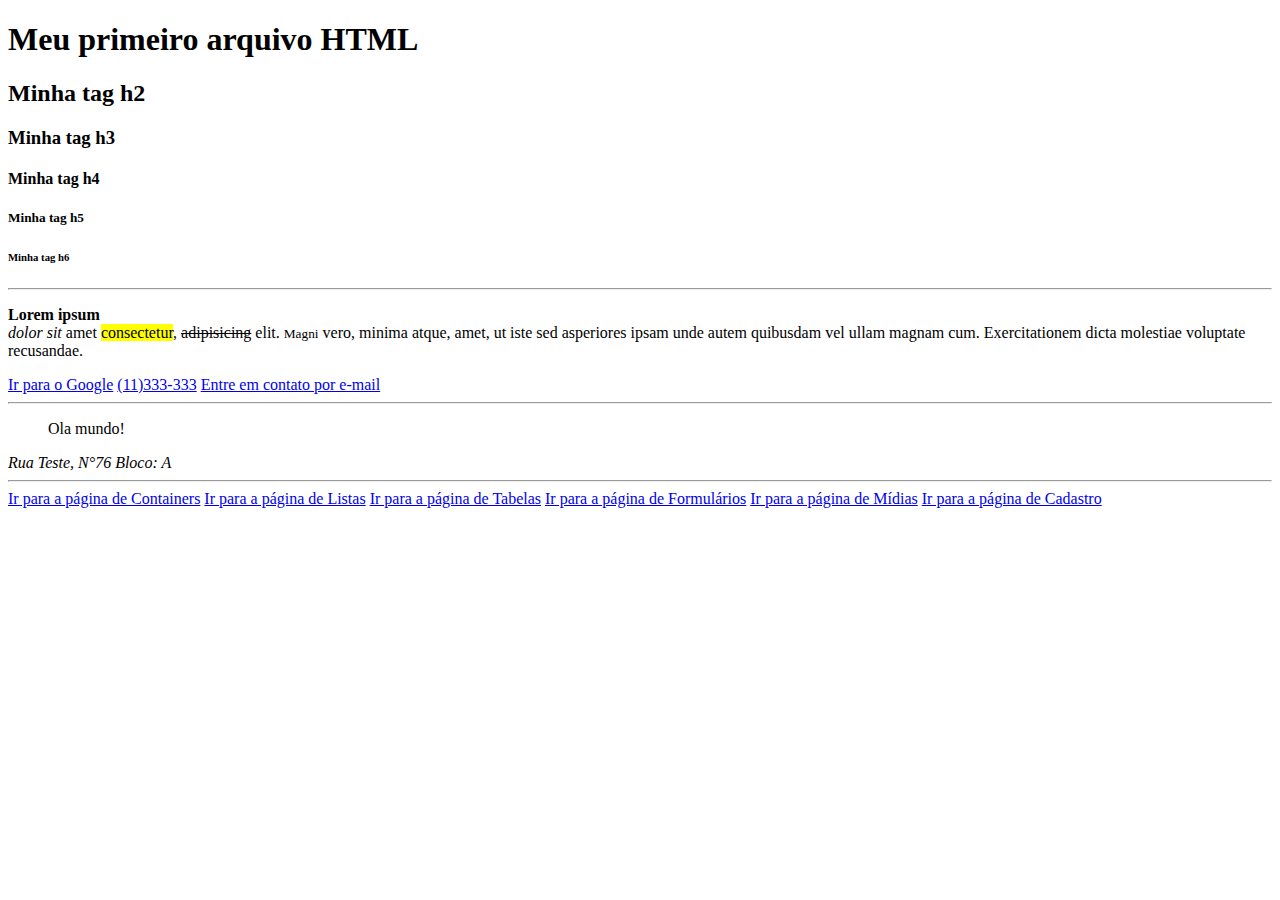
<file: HTML/index.html>
<!DOCTYPE html>
<html lang="pt-br">
<head>
    <meta charset="UTF-8">
    <meta http-equiv="X-UA-Compatible" content="IE=edge">
    <meta name="viewport" content="width=device-width, initial-scale=1.0">
    <title>Document</title>
</head>
<body>
    <h1>Meu primeiro arquivo HTML</h1>
    <h2>Minha tag h2</h2>
    <h3>Minha tag h3</h3>
    <h4>Minha tag h4</h4>
    <h5>Minha tag h5</h5>
    <h6>Minha tag h6</h6>
    <hr />
    <p>
        <b>Lorem</b> <strong>ipsum</strong> <br />
        <i>dolor</i> <em>sit</em> amet <mark>consectetur</mark>, 
        <del>adipisicing</del> elit. <small>Magni</small> vero, <span>minima </span> atque, amet, ut iste sed asperiores ipsam unde autem quibusdam vel ullam magnam cum. Exercitationem dicta molestiae voluptate recusandae.
    </p>
    <a href="https://google.com" title="Ir para o site do Google">Ir para o Google</a>
    <a href="11333333">(11)333-333</a>
    <a href="mailto:nicacioufrn@gmail.com">Entre em contato por e-mail</a>
    
    <hr />
    <blockquote>
        Ola mundo!
    </blockquote>
    <address>Rua Teste, N°76 Bloco: A</address>
    <hr />
    <a href="./containers.html">Ir para a página de Containers</a>
    <a href="./listas.html">Ir para a página de Listas</a>
    <a href="./tabelas.html">Ir para a página de Tabelas</a>
    <a href="./forms.html">Ir para a página de Formulários</a>
    <a href="./midia.html">Ir para a página de Mídias</a>
    <a href="./cadastro.html">Ir para a página de Cadastro</a>
</body>
</html>
</file>
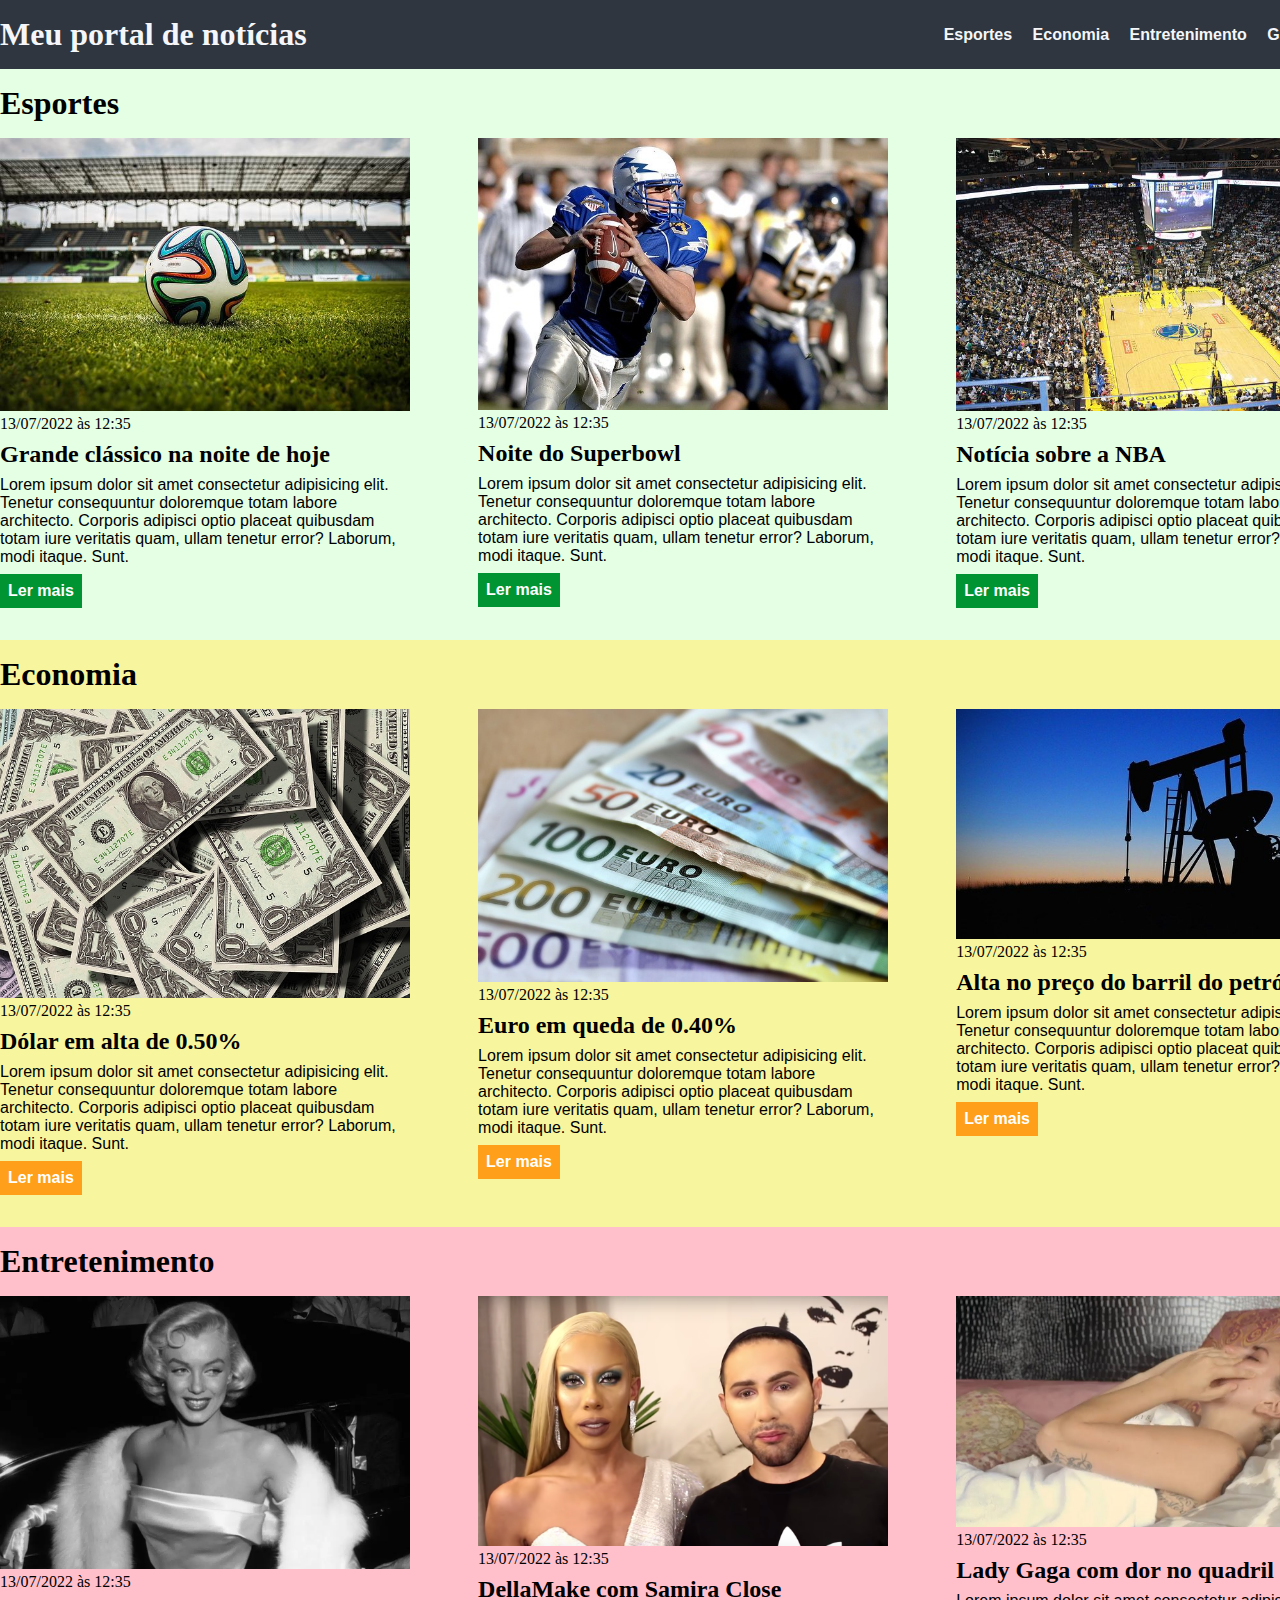
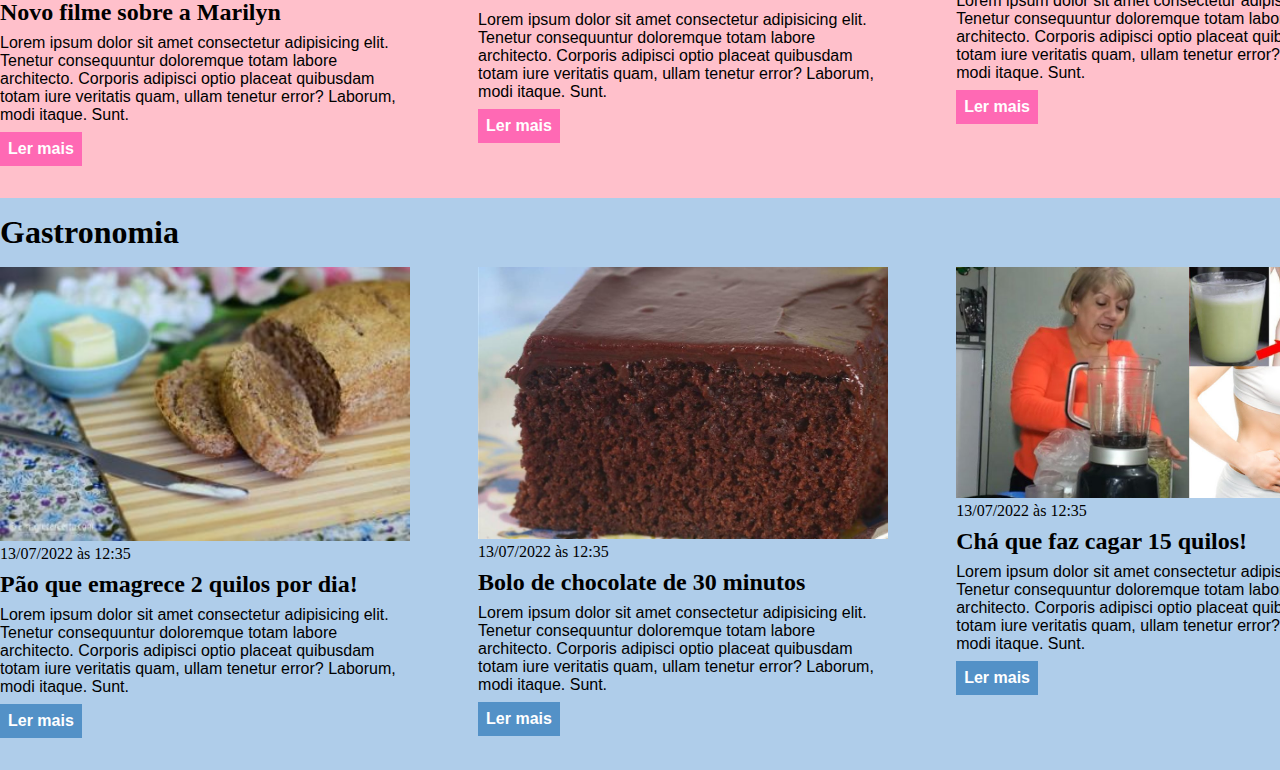
<file: css_support_class/css/index.html>
<!DOCTYPE html>
<html lang="pt-BR">
<head>
    <meta charset="UTF-8">
    <meta http-equiv="X-UA-Compatible" content="IE=edge">
    <meta name="viewport" content="width=device-width, initial-scale=1.0">
    <title>Meu portal de notícias</title>
    <link rel="stylesheet" href="./main.css" />
</head>
<body>
    <header>
        <div class="contanier">
            <h1>Meu portal de notícias</h1>
            <nav>
                <ul>
                    <li>
                        <a href="#sports" title="Ir para a seção de esportes">Esportes</a>
                    </li>
                    <li>
                        <a href="#economy" title="Ir para a seção de notícias">Economia</a>
                    </li>
                    <li>
                        <a href="#entretenimento" title="Ir para a seção de entretenimento">Entretenimento</a>
                    </li>
                    <li>
                        <a href="#gastronomy" title="Ir para a seção de gastronomia">Gastronomia</a>
                    </li>
                </ul>
            </nav>
        </div>
    </header>
    
        <section id="sports">
            <div class="contanier">
                <h2>Esportes</h2>
                <div class="articles">
                    <article>
                        <img src="./imagens/futebol.jpg" alt="Bola de futebol no gramado" />
                        <header>
                            <time class="creation-date">13/07/2022 às 12:35</time>
                        </header>
                        <h3>Grande clássico na noite de hoje</h3>
                        <p>
                            Lorem ipsum dolor sit amet consectetur adipisicing elit. Tenetur consequuntur doloremque totam labore architecto. Corporis adipisci optio placeat quibusdam totam iure veritatis quam, ullam tenetur error? Laborum, modi itaque. Sunt.
                        </p>
                        <a href="#" title="Leia a notícia completa">Ler mais</a>
                    </article>
                    <article>
                        <img src="./imagens/futebol-americano.jpg" alt="Jogador de futebol americano correndo com a bola na mão" />
                        <header>
                            <time>13/07/2022 às 12:35</time>
                        </header>
                        <h3>Noite do Superbowl</h3>
                        <p>
                            Lorem ipsum dolor sit amet consectetur adipisicing elit. Tenetur consequuntur doloremque totam labore architecto. Corporis adipisci optio placeat quibusdam totam iure veritatis quam, ullam tenetur error? Laborum, modi itaque. Sunt.
                        </p>
                        <a href="#" title="Leia a notícia completa">Ler mais</a>
                    </article>
                    <article>
                        <img src="./imagens/basquete.jpg" title="Vista aérea de uma quadra de basquete" />
                        <header>
                            <time>13/07/2022 às 12:35</time>
                        </header>
                        <h3>Notícia sobre a NBA</h3>
                        <p>
                            Lorem ipsum dolor sit amet consectetur adipisicing elit. Tenetur consequuntur doloremque totam labore architecto. Corporis adipisci optio placeat quibusdam totam iure veritatis quam, ullam tenetur error? Laborum, modi itaque. Sunt.
                        </p>
                        <a href="#" title="Leia a notícia completa">Ler mais</a>
                    </article>
                </div>
            </div>
        </section>
    
        <section id="economy">
            <div class="contanier">
                <h2>Economia</h2>
                <div class="articles">
                    <article>
                        <img src="./imagens/dolares.jpg" alt="Muitos dólares" />
                        <header>
                            <time>13/07/2022 às 12:35</time>
                        </header>
                        <h3>Dólar em alta de 0.50%</h3>
                        <p>
                            Lorem ipsum dolor sit amet consectetur adipisicing elit. Tenetur consequuntur doloremque totam labore architecto. Corporis adipisci optio placeat quibusdam totam iure veritatis quam, ullam tenetur error? Laborum, modi itaque. Sunt.
                        </p>
                        <a href="#" title="Leia a notícia completa">Ler mais</a>
                    </article>
                    <article>
                        <img src="./imagens/euro.jpg" alt="Várias notas de euro" />
                        <header>
                            <time>13/07/2022 às 12:35</time>
                        </header>
                        <h3>Euro em queda de 0.40%</h3>
                        <p>
                            Lorem ipsum dolor sit amet consectetur adipisicing elit. Tenetur consequuntur doloremque totam labore architecto. Corporis adipisci optio placeat quibusdam totam iure veritatis quam, ullam tenetur error? Laborum, modi itaque. Sunt.
                        </p>
                        <a href="#" title="Leia a notícia completa">Ler mais</a>
                    </article>
                    <article>
                        <img src="./imagens/petroleo.jpg" alt="Extração de petróleo" />
                        <header>
                            <time>13/07/2022 às 12:35</time>
                        </header>
                        <h3>Alta no preço do barril do petróleo</h3>
                        <p>
                            Lorem ipsum dolor sit amet consectetur adipisicing elit. Tenetur consequuntur doloremque totam labore architecto. Corporis adipisci optio placeat quibusdam totam iure veritatis quam, ullam tenetur error? Laborum, modi itaque. Sunt.
                        </p>
                        <a href="#" title="Leia a notícia completa">Ler mais</a>
                    </article>
                </div>
            </div>
        </section>

        <section id="entretenimento">
            <div class="contanier">
                <h2>Entretenimento</h2>
                <div class="articles">
                    <article>
                        <img src="./imagens/marilyn-monroe-suicicc81dio-ou-assassinato__home.webp" alt="Marilyn Monroe" />
                        <header>
                            <time>13/07/2022 às 12:35</time>
                        </header>
                        <h3>Novo filme sobre a Marilyn</h3>
                        <p>
                            Lorem ipsum dolor sit amet consectetur adipisicing elit. Tenetur consequuntur doloremque totam labore architecto. Corporis adipisci optio placeat quibusdam totam iure veritatis quam, ullam tenetur error? Laborum, modi itaque. Sunt.
                        </p>
                        <a href="#" title="Leia a notícia completa">Ler mais</a>
                    </article>
                    <article>
                        <img src="./imagens/Captura-de-Tela-2020-03-04-às-13.35.28.png" alt="Bianca DellaFancy e Samira Close" />
                        <header>
                            <time>13/07/2022 às 12:35</time>
                        </header>
                        <h3>DellaMake com Samira Close</h3>
                        <p>
                            Lorem ipsum dolor sit amet consectetur adipisicing elit. Tenetur consequuntur doloremque totam labore architecto. Corporis adipisci optio placeat quibusdam totam iure veritatis quam, ullam tenetur error? Laborum, modi itaque. Sunt.
                        </p>
                        <a href="#" title="Leia a notícia completa">Ler mais</a>
                    </article>
                    <article>
                        <img src="./imagens/maxresdefault.jpg" alt="Lady Gaga doente" />
                        <header>
                            <time>13/07/2022 às 12:35</time>
                        </header>
                        <h3>Lady Gaga com dor no quadril</h3>
                        <p>
                            Lorem ipsum dolor sit amet consectetur adipisicing elit. Tenetur consequuntur doloremque totam labore architecto. Corporis adipisci optio placeat quibusdam totam iure veritatis quam, ullam tenetur error? Laborum, modi itaque. Sunt.
                        </p>
                        <a href="#" title="Leia a notícia completa">Ler mais</a>
                    </article>
                </div>
            </div>
        </section>

        <section id="gastronomy">
            <div class="contanier">
                <h2>Gastronomia</h2>
                <div class="articles">
                    <article>
                        <img src="./imagens/pao-integral-caseiro-1024x683.jpg" alt="Pão integral" />
                        <header>
                            <time>13/07/2022 às 12:35</time>
                        </header>
                        <h3>Pão que emagrece 2 quilos por dia!</h3>
                        <p>
                            Lorem ipsum dolor sit amet consectetur adipisicing elit. Tenetur consequuntur doloremque totam labore architecto. Corporis adipisci optio placeat quibusdam totam iure veritatis quam, ullam tenetur error? Laborum, modi itaque. Sunt.
                        </p>
                        <a href="#" title="Leia a notícia completa">Ler mais</a>
                    </article>
                    <article>
                        <img src="./imagens/900_receita-de-receita-de-bolo-de-chocolate.jpeg" alt="Bolo de chocolate" />
                        <header>
                            <time>13/07/2022 às 12:35</time>
                        </header>
                        <h3>Bolo de chocolate de 30 minutos</h3>
                        <p>
                            Lorem ipsum dolor sit amet consectetur adipisicing elit. Tenetur consequuntur doloremque totam labore architecto. Corporis adipisci optio placeat quibusdam totam iure veritatis quam, ullam tenetur error? Laborum, modi itaque. Sunt.
                        </p>
                        <a href="#" title="Leia a notícia completa">Ler mais</a>
                    </article>
                    <article>
                        <img src="./imagens/maxresdefault (1).jpg" alt="Moça do chá" />
                        <header>
                            <time>13/07/2022 às 12:35</time>
                        </header>
                        <h3>Chá que faz cagar 15 quilos!</h3>
                        <p>
                            Lorem ipsum dolor sit amet consectetur adipisicing elit. Tenetur consequuntur doloremque totam labore architecto. Corporis adipisci optio placeat quibusdam totam iure veritatis quam, ullam tenetur error? Laborum, modi itaque. Sunt.
                        </p>
                        <a href="#" title="Leia a notícia completa">Ler mais</a>
                    </article>
                </div>
            </div>
        </section>

</body>
</html>
</file>
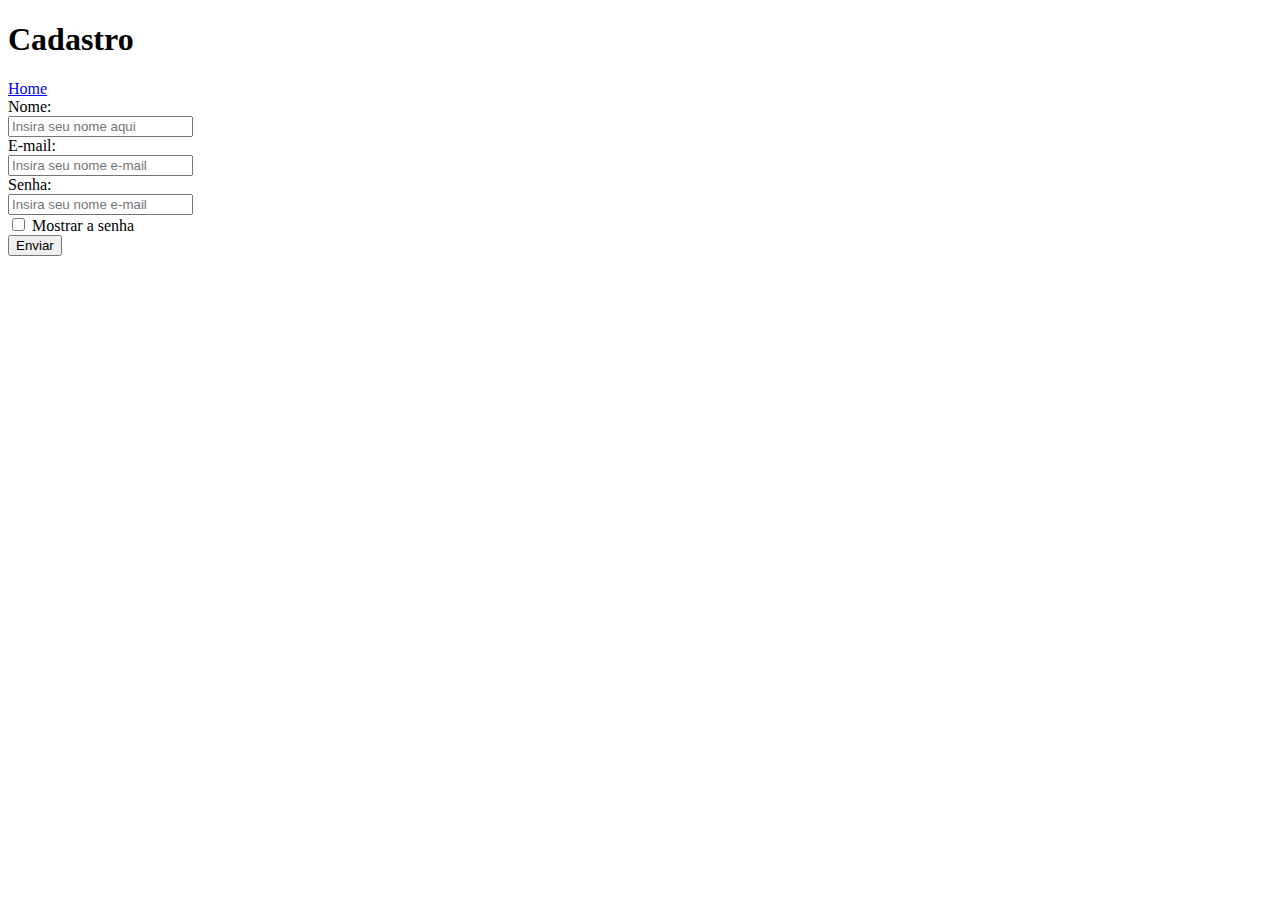
<file: HTML/cadastro.html>
<!DOCTYPE html>
<html lang="pt-br">
<head>
    <meta charset="UTF-8">
    <meta http-equiv="X-UA-Compatible" content="IE=edge">
    <meta name="viewport" content="width=device-width, initial-scale=1.0">
    <title>Cadastro</title>
</head>
<body>
    <header>
        <h1>Cadastro</h1>
        <nav>
            <a href="./index.html">Home</a>
        </nav>
    </header>
    <form>
        <label for="nome">Nome:</label> <br />
        <input type="text" placeholder="Insira seu nome aqui" id="nome"> <br />
        <label for="email">E-mail:</label> <br />
        <input type="email" placeholder="Insira seu nome e-mail" id="email"> <br />
        <label for="senha">Senha:</label> <br />
        <input type="password" placeholder="Insira seu nome e-mail" id="senha"> <br />
        <input type="checkbox" onclick="" /> Mostrar a senha <br />
        <button type="submit">
            Enviar
        </button>
    </form>
</body>
</html>
</file>
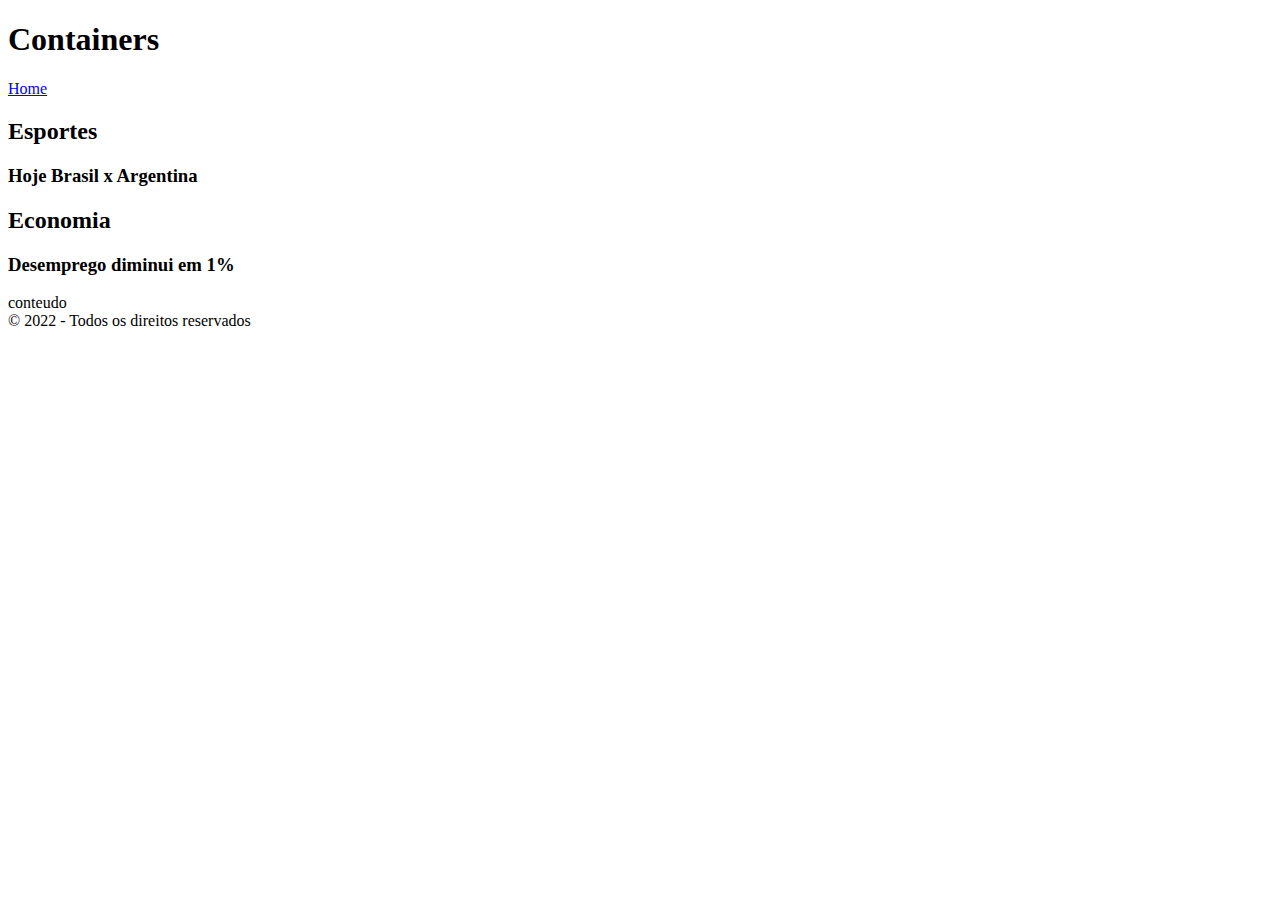
<file: HTML/containers.html>
<!DOCTYPE html>
<html lang="pt-br">
<head>
    <meta charset="UTF-8">
    <meta http-equiv="X-UA-Compatible" content="IE=edge">
    <meta name="viewport" content="width=device-width, initial-scale=1.0">
    <title>Containers</title>
</head>
<body>
    <header>
        <h1>Containers</h1>
        <nav>
            <a href="./index.html">Home</a>
        </nav>
    </header>
    <main>
        <div>
            <section>
                <h2>Esportes</h2>
                <article>
                    <h3>Hoje Brasil x Argentina</h3>
                </article>
            </section>
            <section>
                <h2>Economia</h2>
                <article>
                    <h3>Desemprego diminui em 1%</h3>
                </article>
            </section>
        </div>
    </main>
    <aside>
        conteudo
    </aside>
    <footer>
        &copy; 2022 - Todos os direitos reservados
    </footer>
</body>
</html>
</file>
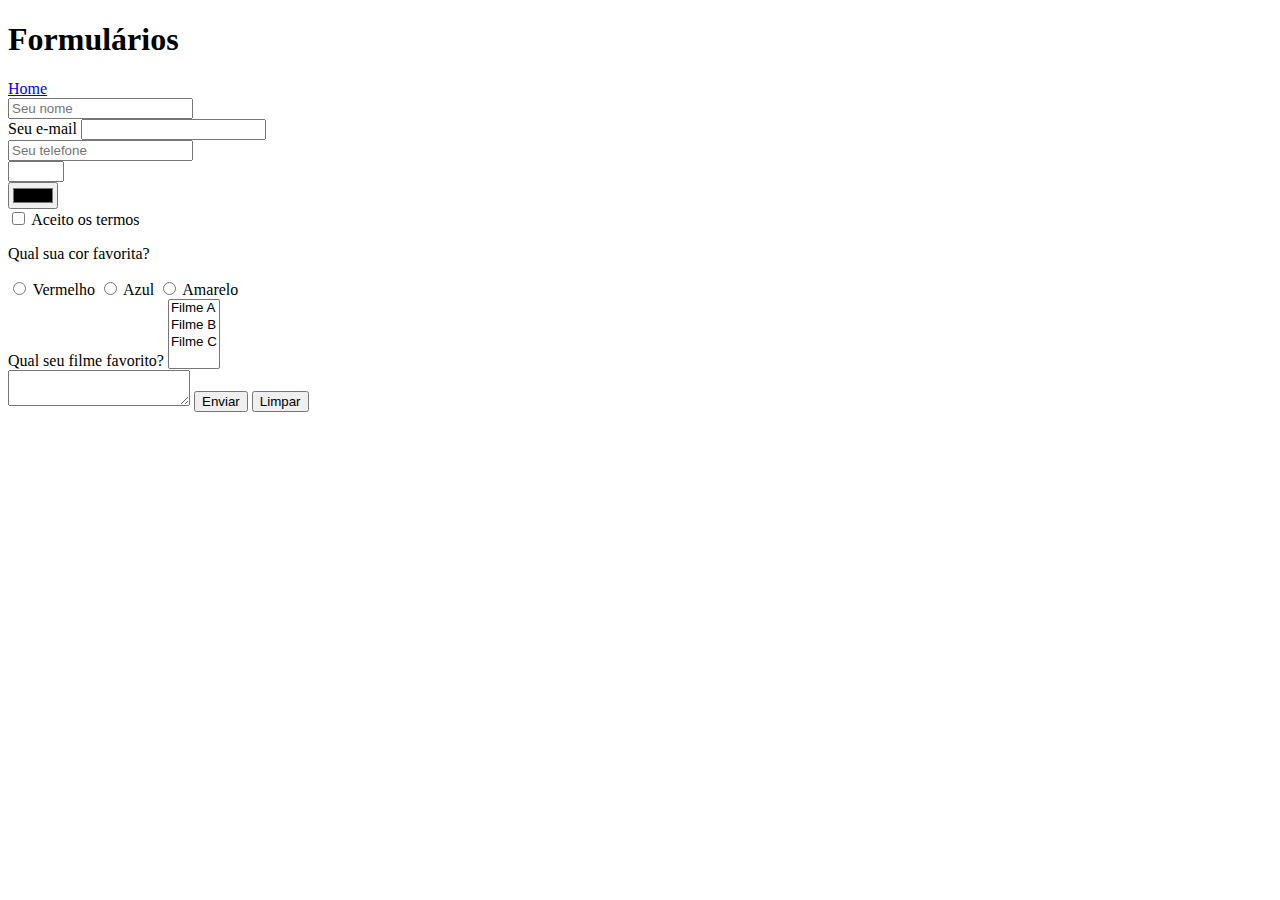
<file: HTML/forms.html>
<!DOCTYPE html>
<html lang="pt-br">
<head>
    <meta charset="UTF-8">
    <meta http-equiv="X-UA-Compatible" content="IE=edge">
    <meta name="viewport" content="width=device-width, initial-scale=1.0">
    <title>Formulários</title>
</head>
<body>
    <header>
        <h1>Formulários</h1>
        <nav>
            <a href="./index.html">Home</a>
        </nav>
    </header>
    <form>
        <input type="text" placeholder="Seu nome"/>
        <br />
        <label for="email">Seu e-mail</label>
        <input id="email" type="email" />
        <br />
        <input type="tel" placeholder="Seu telefone" /> <br />
        <input type="number" max="10" min="2" step="2"/> <br />
        <input type="color" /> <br />
        <input type="checkbox" id="checkbox-termos"/> <label for="checkbox-termos">Aceito os termos</label> <br />
        <p>
            Qual sua cor favorita?
        </p>
        <input type="radio" name="cor-favorita" id="cor-vermelha"/> <label for="cor-vermelha">Vermelho</label>
        <input type="radio" name="cor-favorita" id="cor-azul"/> <label for="cor-azul">Azul</label>
        <input type="radio" name="cor-favorita" id="cor-amarelo"/> <label for="cor-amarelo">Amarelo</label>
        <br />
        <label>Qual seu filme favorito?</label>
        <select multiple>
            <option>Filme A</option>
            <option>Filme B</option>
            <option>Filme C</option>
        </select>
        <br />
        <textarea></textarea>
        <button type="submit">
            Enviar
        </button>
        <button type="reset">
            Limpar
        </button>
    </form>
</body>
</html>
</file>
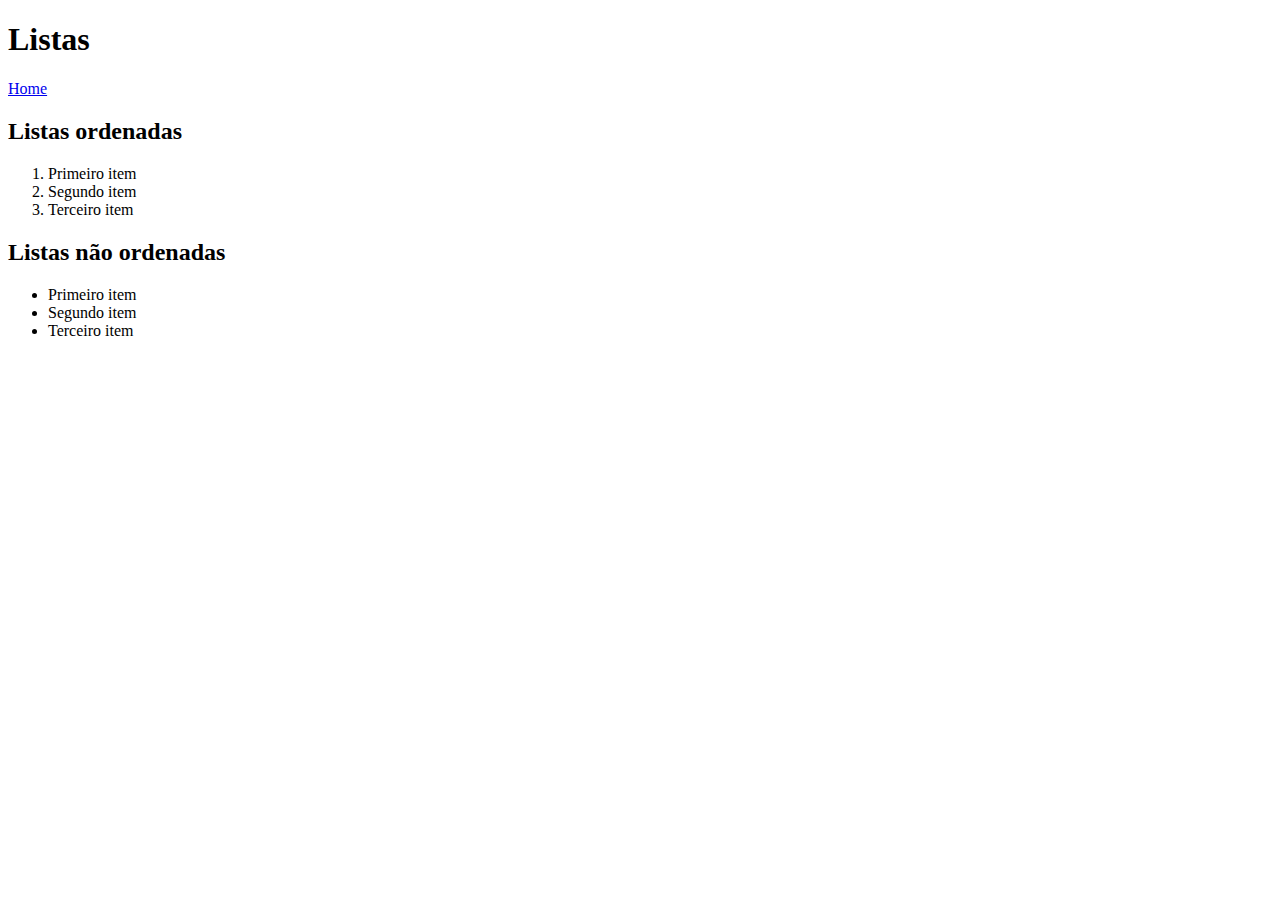
<file: HTML/listas.html>
<!DOCTYPE html>
<html lang="pt-br">
<head>
    <meta charset="UTF-8">
    <meta http-equiv="X-UA-Compatible" content="IE=edge">
    <meta name="viewport" content="width=device-width, initial-scale=1.0">
    <title>Listas</title>
</head>
<body>
    <header>
        <h1>Listas</h1>
        <nav>
            <a href="./index.html">Home</a>
        </nav>
    </header>
    <main>
        <section>
            <h2>Listas ordenadas</h2>
            <ol>
                <li>Primeiro item</li>
                <li>Segundo item</li>
                <li>Terceiro item</li>
            </ol>
        </section>
        <section>
            <h2>Listas não ordenadas</h2>
            <ul>
                <li>Primeiro item</li>
                <li>Segundo item</li>
                <li>Terceiro item</li>
            </ul>
        </section>
    </main>
</body>
</html>
</file>
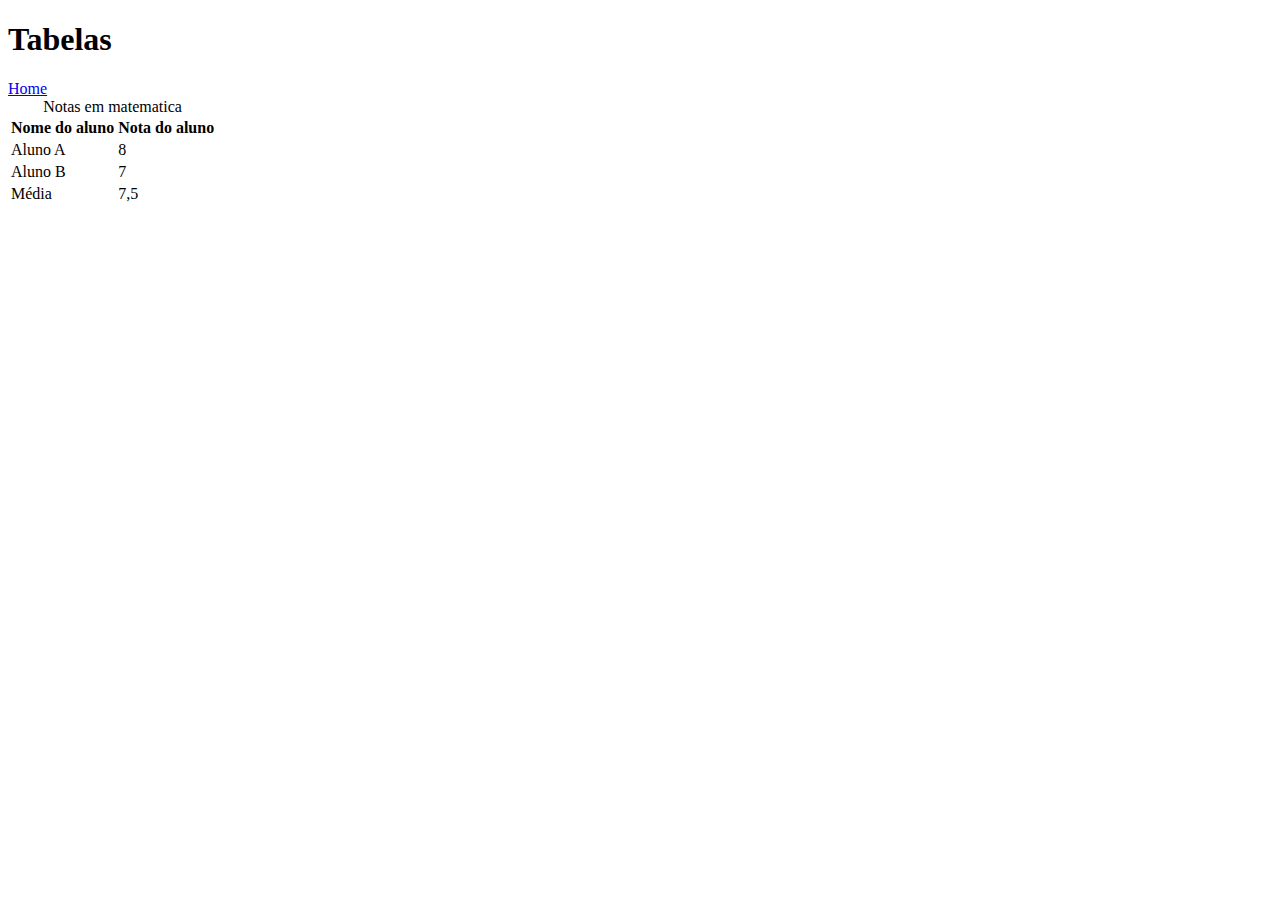
<file: HTML/tabelas.html>
<!DOCTYPE html>
<html lang="py-br">
<head>
    <meta charset="UTF-8">
    <meta http-equiv="X-UA-Compatible" content="IE=edge">
    <meta name="viewport" content="width=device-width, initial-scale=1.0">
    <title>Tabelas</title>
</head>
<body>
    <header>
        <h1>Tabelas</h1>
        <a href="./index.html">Home</a>
    </header>
    <table>
        <caption>Notas em matematica</caption>
        <thead>
            <tr>
                <th>Nome do aluno</th>
                <th>Nota do aluno</th>
            </tr>
        </thead>
        <tbody>
            <tr>
                <td>Aluno A</td>
                <td>8</td>
            </tr>
            <tr>
                <td>Aluno B</td>
                <td>7</td>
            </tr>
        </tbody>
        <tfoot>
            <td>Média</td>
            <td>7,5</td>
        </tfoot>
    </table>
</body>
</html>
</file>
<file: css_support_class/css/main.css>
* {
    box-sizing: border-box;
    padding: 0;
    margin: 0;
}

body > header { 
    background-color: #2f3640;
    padding: 16px 0;
    color: #f5f6fa;
}

header li{
    display: inline;
    font-family: Arial, Helvetica, sans-serif;
    font-weight: bold;
    margin-left: 16px;
}

header li a {
    color:#f5f6fa;
    text-decoration: none;
}

header .contanier {
    display: flex;
    align-items: center;
    justify-content: space-between;
}

.contanier {
    width: 1366px;
    margin: 0 auto;
}

.articles {
    display: flex;
    flex-wrap: wrap;
    justify-content: space-between;
}

.articles article img {
    /* height: 180px; */
    width: 100%;
}

.articles article {
    width: 30%;
}

section {
    padding: 16px 0;
}

section h2,
.articles article {
    margin-bottom: 16px;
}

.articles article h3 {
    margin-top: 8px;
    margin-bottom: 8px;
}

.articles article a {
    background-color: blue;
    color: #fff;
    padding: 8px;
    display: inline-block;
    text-decoration: none;
    font-weight: bold;
    margin-top: 8px;
}

.articles article a:hover {
    text-decoration: underline;
}

.articles article p,
.articles article a {
    font-family: Arial, Helvetica, sans-serif;
}

.articles article h3 {
    font-size: 24px;
}

section h2 {
    font-size: 32px;
}

#sports {
    background-color: rgba(0, 255, 0, 0.1);
}

#sports .articles  article a {
    background-color: #009432;
    
}

#economy {
    background-color: #f8f59f;
}

#economy .articles article a {
    background-color: #ff9f1a;
}

#entretenimento {
    background-color: #ffc0cb;
}

#entretenimento .articles article a {
    background-color: #ff69B4;
}

#gastronomy {
    background-color: #afcdea;
}

#gastronomy .articles article a {
    background-color:#5391C7 ;
}
</file>
